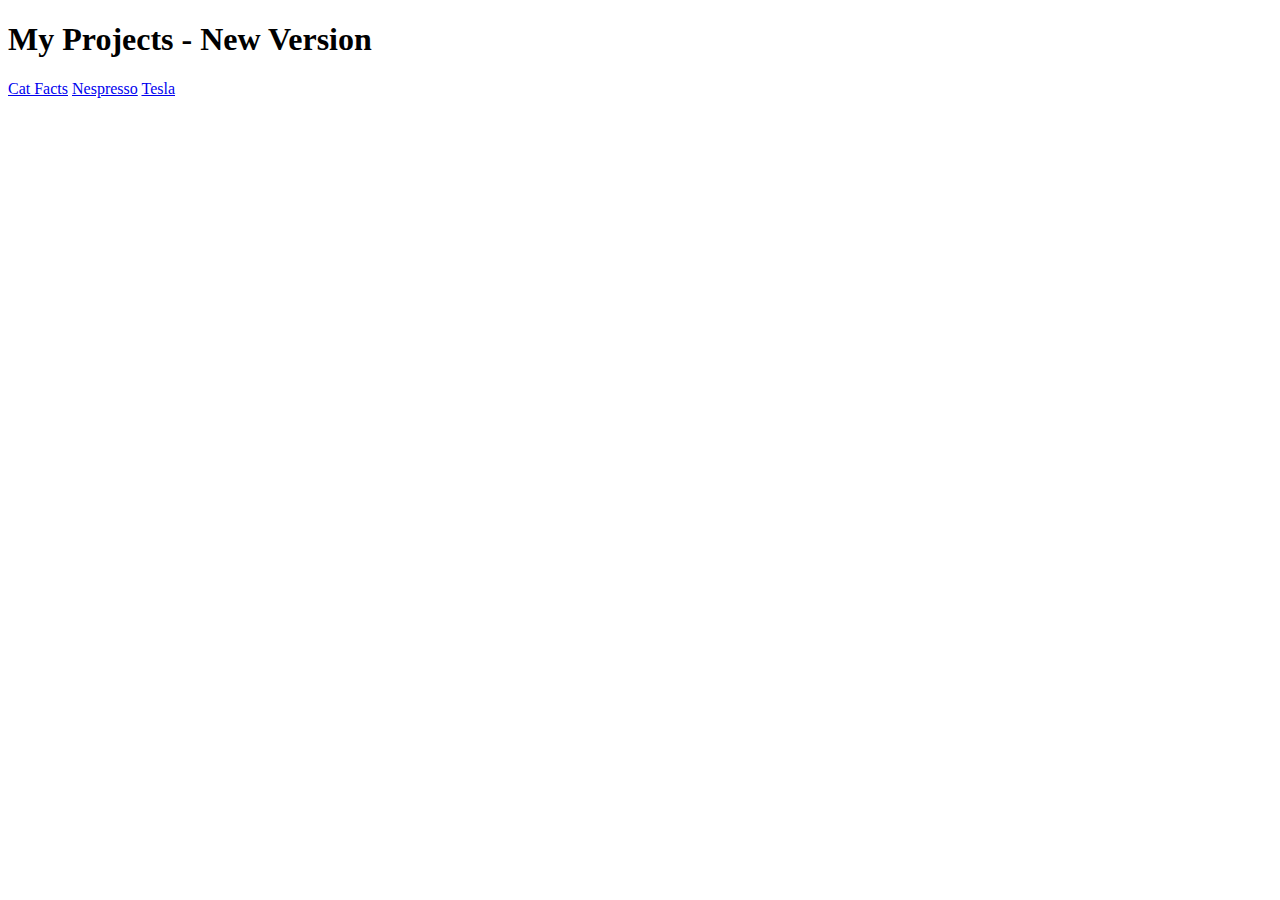
<file: index.html>
<!DOCTYPE html>
<html lang="en">
<head>
    <meta charset="UTF-8">
    <meta http-equiv="X-UA-Compatible" content="IE=edge">
    <meta name="viewport" content="width=device-width, initial-scale=1.0">
    <title>Alice Hong's Portfolio</title>
</head>
<body>
    <h1>My Projects - New Version</h1>
    <a href ='./catFact/index.html'>Cat Facts</a>
    <a href ='./NespressoMQ/index.html'>Nespresso</a>
    <a href ='./Tesla/'>Tesla</a>
</body>
</html>
</file>
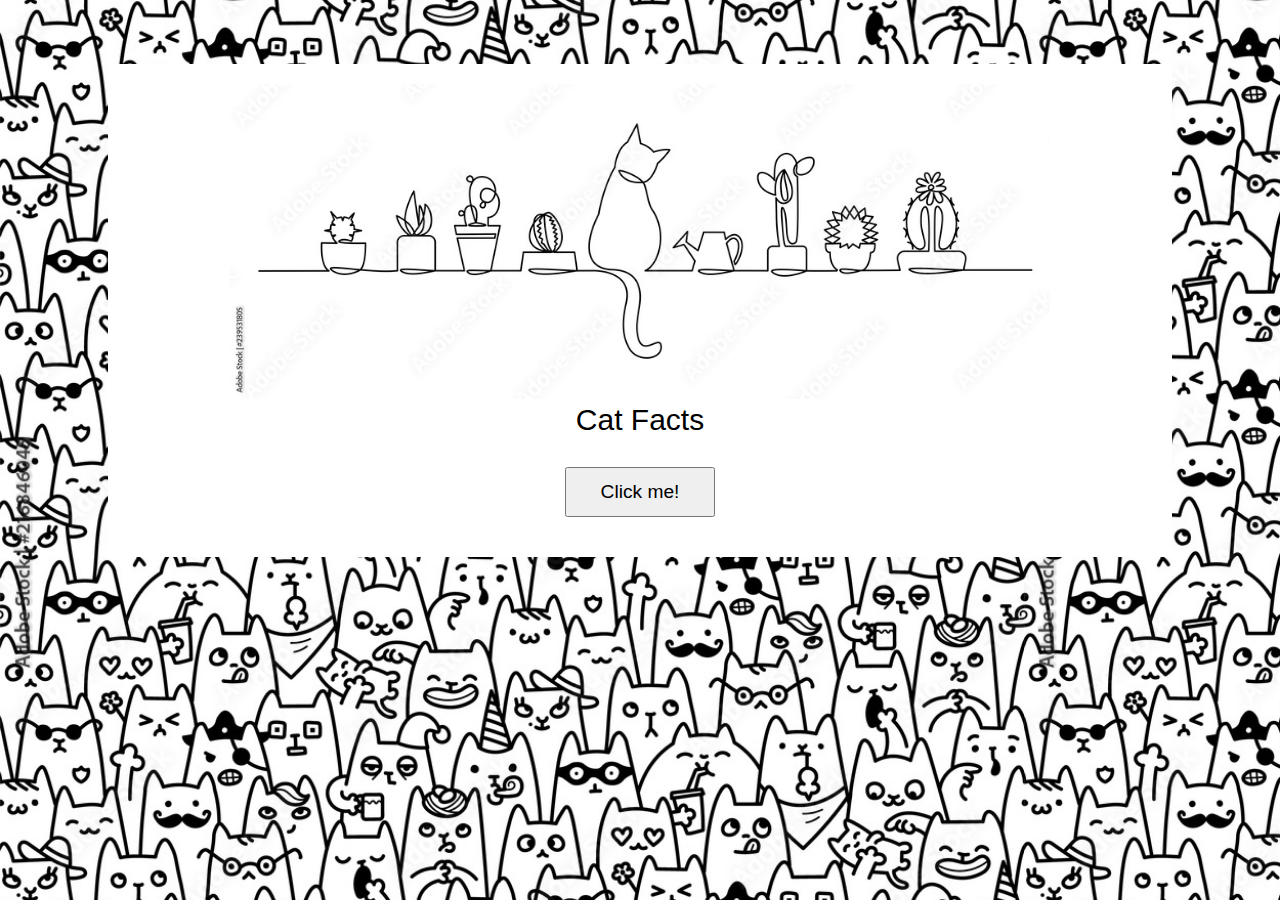
<file: catFact/index.html>
<!DOCTYPE html>
<html lang="en">

<head>
    <meta charset="UTF-8">
    <title>Document</title>
    <script defer src='./script.js'></script>
    <link rel="stylesheet" href="style.css">
</head>

<body>
    <div class="container">
        <img src="cat.jpg">
        <p>Cat Facts</p>
        <button>Click me!</button>
        <div id="main"></div>
    </div>
</body>

</html>
</file>
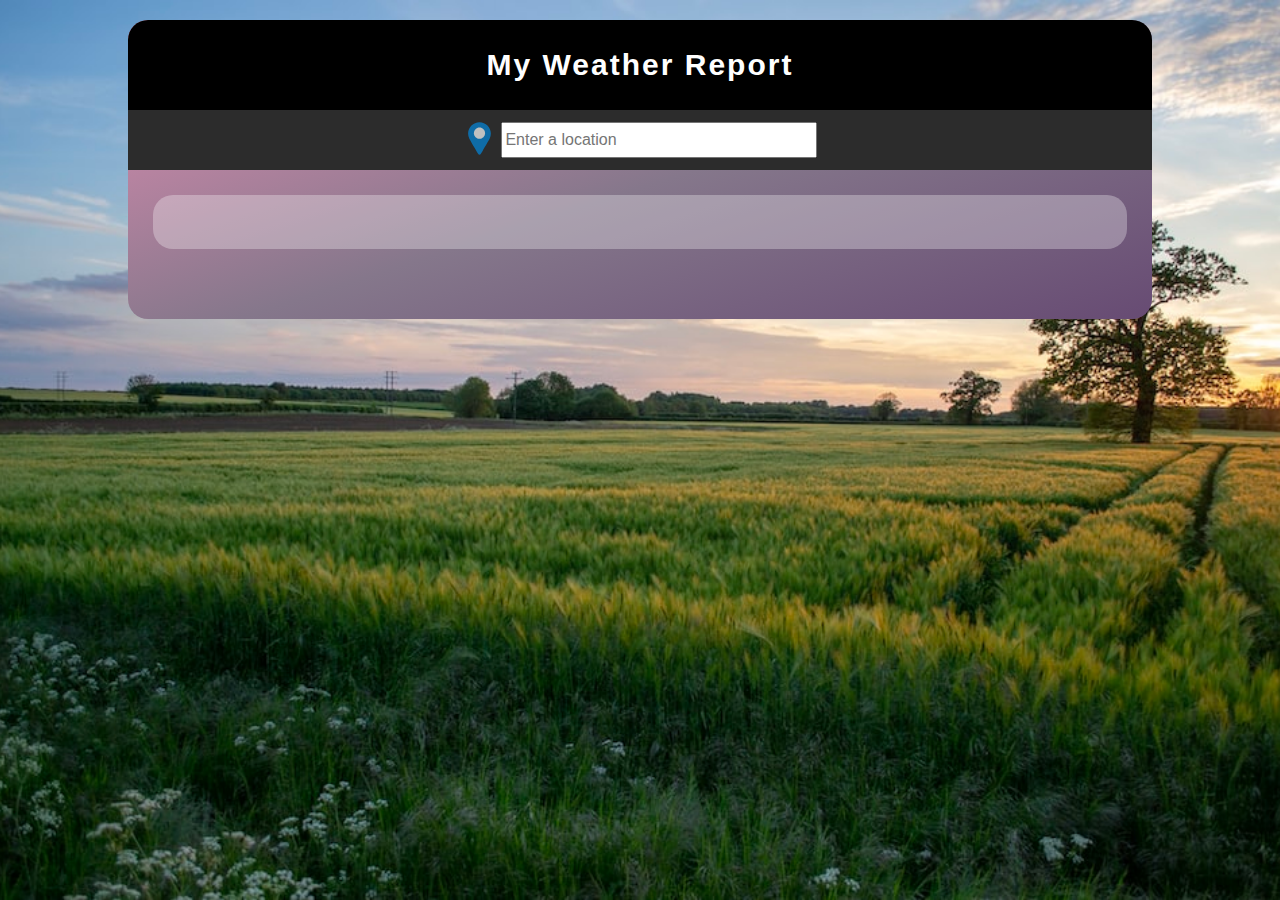
<file: weather/index.html>
<!DOCTYPE html>
<html lang="en">

<head>
    <meta charset="UTF-8">
    <meta name="viewport" content="width=device-width, initial-scale=1.0">
    <title>My Weather Report</title>
    <script defer src='./script.js'></script>
    <link rel="stylesheet" href="style.css">
</head>

<body>
    <div class="container">
        <div class="top">
            <h1>My Weather Report</h1>
        </div>
        <div class="locate">
            <img src="./location.svg" width="30px">
            <input placeholder="Enter a location"><br>
        </div>
        <div id="main">
            <table class="details">
                <tr>
                    <td id="wind"></td>
                    <td id="humid"></td>
                    <td id="pres"></td>
                    <td id="cloud"></td>
                </tr>
            </table>
        </div>
        <div class='submain'>
            <div id="id1"></div>
            <div id="id2"></div>
            <div id="id3"></div>
            <div id="id4"></div>
        </div>
    </div>
</body>

</html>
</file>
<file: catFact/style.css>
body {
    text-align: center;
    background-image: url(catback.jpg);
    background-size: 80%;
    margin: auto;
    padding: 0;
    display: flex;
    justify-content: center;
}

.container {
    margin-top: 5%;
    padding: 20px;
    background-color: white;
    width: 80%;
}

img {
    width: 80%;
}

p {
    margin-top: 0;
    font-size: 30px;
    font-family: 'Franklin Gothic Medium', 'Arial Narrow', Arial, sans-serif;
}

#main {
    margin: 20px 0 ;
    font-family: 'Lucida Sans', 'Lucida Sans Regular', 'Lucida Grande', 'Lucida Sans Unicode', Geneva, Verdana, sans-serif;
    font-size: larger;
    text-align: center;
    color: black;
}

button {
    width: 150px;
    height: 50px;
    font-size: larger;
}
</file>
<file: weather/style.css>
body {
    text-align: center;
    margin: auto;
    padding: 0;
    display: flex;
    justify-content: center;
    background-image: url(./weatherback.jpeg);
    background-size: cover;
    background-repeat: no-repeat;
    background-attachment: fixed;
    background-position: center;
    color: white;
    margin-bottom: 20px;
    margin-top: 20px;
}

.container {
    width: 80%;

    background: rgb(226,142,179);
background: linear-gradient(162deg, rgba(226,142,179,1) 0%, rgba(133,119,139,1) 53%, rgba(103,75,115,1) 100%);    
    font-size: 0;
    border-radius: 20px;
    overflow: hidden;
}

.top {
    width: 100%;
    background-color: rgba(0, 0, 0, 1);
    padding: 8px 0;
    margin: 0;
}

.locate {
    width: 100%;
    background-color: rgb(44, 44, 44);
    padding: 12px 0;
    font-family: 'Lucida Sans', 'Lucida Sans Regular', 'Lucida Grande', 'Lucida Sans Unicode', Geneva, Verdana, sans-serif;

}

.locate img {
    vertical-align: top;
    opacity: 0.7;
    padding-right: 5px;
    width: 33px;
}

h1 {
    font-size: 30px;
    font-family: 'Gill Sans', 'Gill Sans MT', Calibri, 'Trebuchet MS', sans-serif;
    letter-spacing: 2px;
}

h2 {
    margin: 0;
}

p {
    margin: 0;
}

#main {
    margin: 20px 0;
    font-family: 'Lucida Sans', 'Lucida Sans Regular', 'Lucida Grande', 'Lucida Sans Unicode', Geneva, Verdana, sans-serif;
    font-size: 22px;
    text-align: center;
    color: black;
    padding: 20px;
    background-color: rgba(255, 255, 255, 0.3);
    border-radius: 20px;
    margin: 25px;
}


input {
    width: 30%;
    height: 30px;
    font-size: medium;
}

.details {
    width: 95%;
    margin: auto;
    font-size: small;
}

.details td {
    padding: 5px;

}

.submain {
    font-size: medium;
    margin: 0 20px;
    padding-bottom: 25px;
    font-family: 'Lucida Sans', 'Lucida Sans Regular', 'Lucida Grande', 'Lucida Sans Unicode', Geneva, Verdana, sans-serif;
    color: black;
    position: relative;
    display: inline-block;
    width: 100%;
    margin: auto;
}

#id1,
#id2,
#id3,
#id4 {
    position: relative;
    display: inline-block;
    width: 20%;
    padding: 10px;
    vertical-align: text-top;
}

#id1:hover,
#id2:hover,
#id3:hover,
#id4:hover {
    background-color: rgba(255, 255, 255, 0.3);
    border-radius: 20px;
}

.main img {
    filter: drop-shadow(10px 5px 5px rgba(0, 84, 139, 0.6));
    width: 50%;
}

.submain img {
    filter: drop-shadow(10px 5px 5px rgba(0, 84, 139, 0.6));
    width: 100%;
}

@media screen and (max-width: 700px) {

    .container {

        width: 95%;
    }

    .details {
        width: 95%;
        margin: auto;
        font-size: small;

    }

    .details td {
        padding: 5px;
        display: flex;
        flex-direction: column;
    }

    #id1,
    #id2,
    #id3,
    #id4 {
        position: relative;
        display: inline-block;
        width: 30%;
        padding: 10px;
        vertical-align: text-top;
    }

}
</file>
